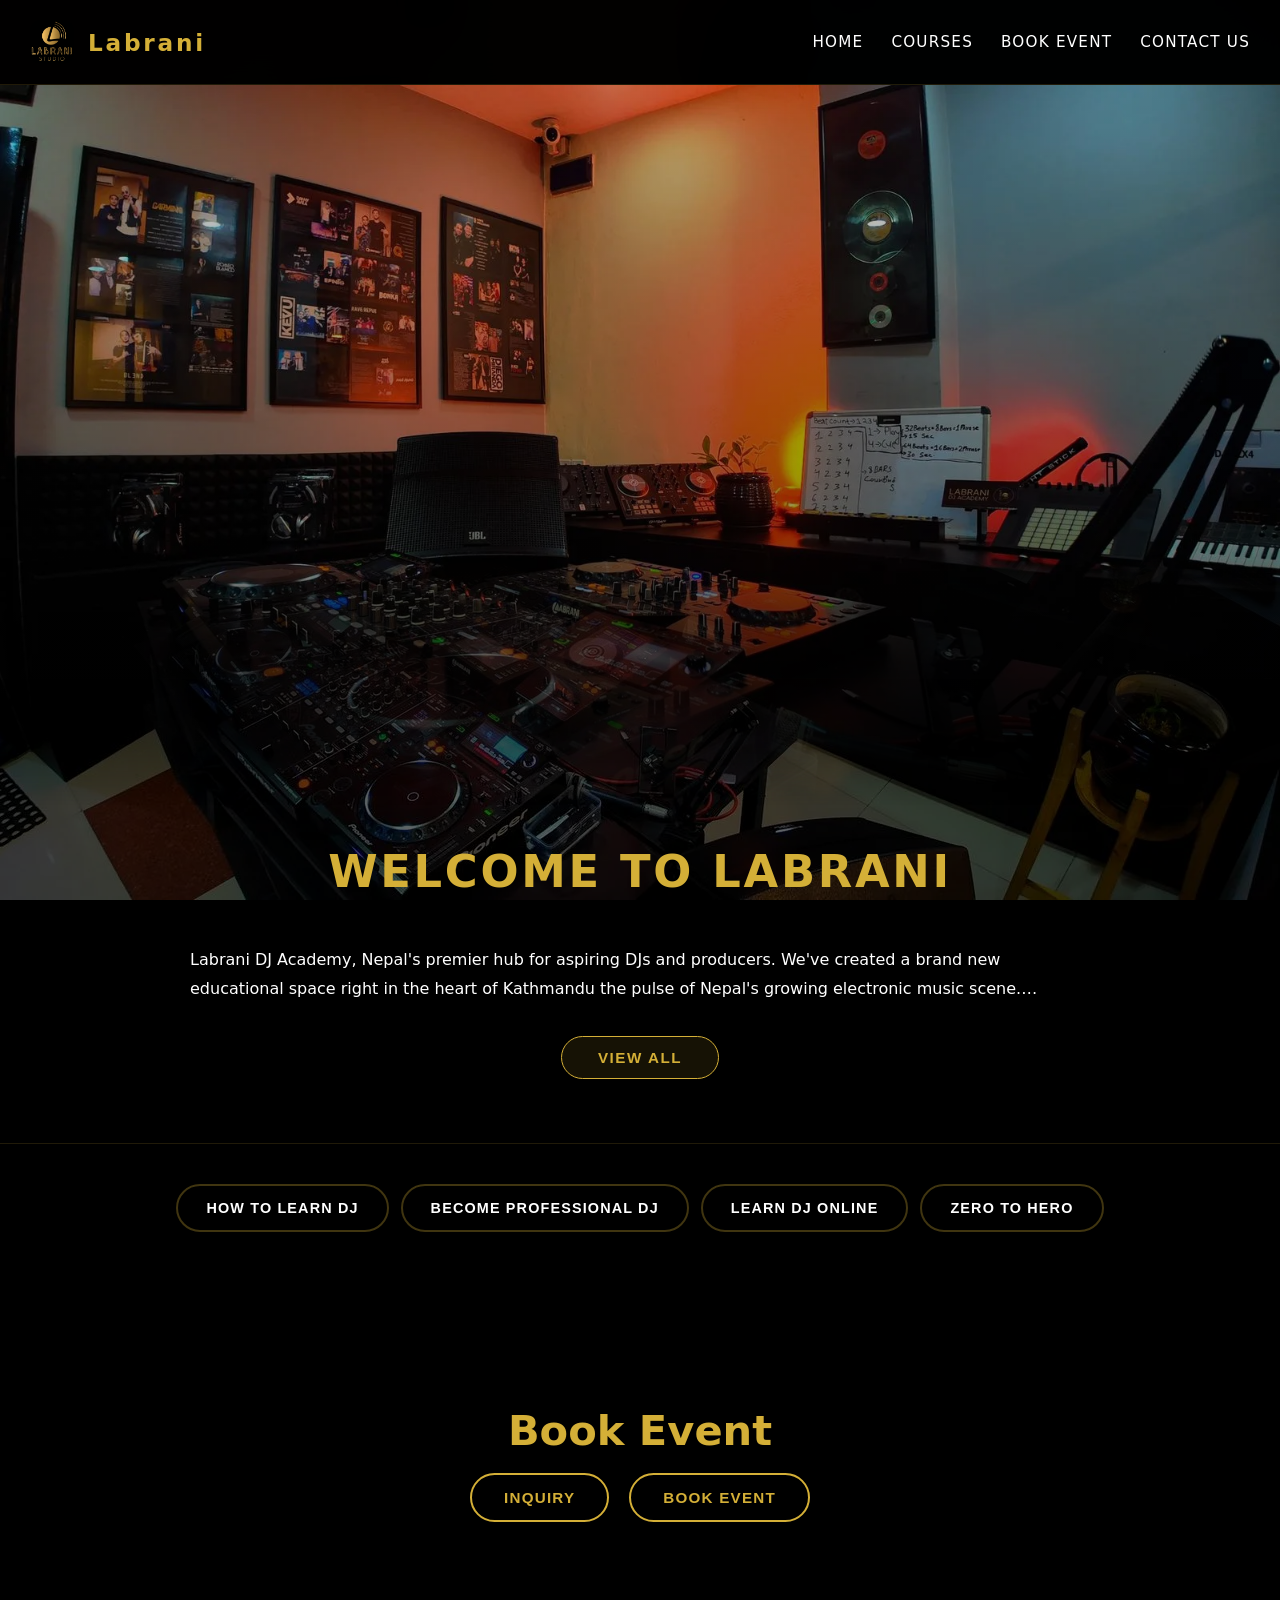
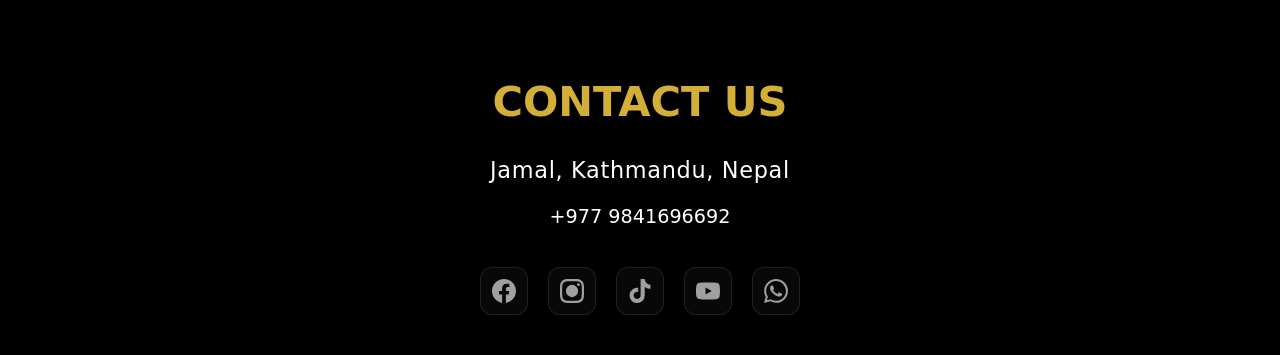
<file: public/index.html>
<!DOCTYPE html>
<html lang="en">

<head>
  <meta charset="UTF-8" />
  <meta name="viewport" content="width=device-width, initial-scale=1.0" />
  
  <!-- Primary SEO Meta Tags -->
  <title>Labrani DJ Academy | Best DJ Training School in Kathmandu, Nepal</title>
  <meta name="description" content="Labrani DJ Academy is Nepal's premier DJ training school in Jamal, Kathmandu. Get certified DJ courses, hands-on practice with professional Pioneer DJ equipment, and exclusive club internship opportunities!" />
  <meta name="keywords" content="DJ Academy in Nepal, DJ School Kathmandu, Labrani DJ Academy, learn DJing in Nepal, DJ course Kathmandu, Pioneer DJ Nepal, Jamal Kathmandu, LOD club internship, DJ training Nepal, deejay course Nepal, music school Kathmandu" />
  <meta name="author" content="Labrani DJ Academy" />
  <meta name="robots" content="index, follow" />
  
  <!-- Local SEO & Geo Targeting for Nepal -->
  <meta name="geo.region" content="NP-3" />
  <meta name="geo.placename" content="Jamal, Kathmandu, Nepal" />
  <meta name="geo.position" content="27.7082;85.3157" />
  <meta name="ICBM" content="27.7082, 85.3157" />
  
  <!-- Open Graph / Facebook -->
  <meta property="og:type" content="website" />
  <meta property="og:title" content="Labrani DJ Academy | Best DJ Training School in Kathmandu, Nepal" />
  <meta property="og:description" content="Labrani DJ Academy is Nepal's premier DJ training school in Jamal, Kathmandu. Master the art of DJing with premium Pioneer DJ equipment and get real club performance opportunities." />
  <meta property="og:image" content="Images/LabraniNewlogo.webp" />
  <meta property="og:url" content="https://labranidjacademy.com/" />
  <meta property="og:site_name" content="Labrani DJ Academy" />
  
  <!-- Twitter -->
  <meta property="twitter:card" content="summary_large_image" />
  <meta property="twitter:title" content="Labrani DJ Academy | Best DJ Training School in Kathmandu, Nepal" />
  <meta property="twitter:description" content="Labrani DJ Academy is Nepal's premier DJ training school in Jamal, Kathmandu. Master the art of DJing with premium Pioneer DJ equipment and get real club performance opportunities." />
  <meta property="twitter:image" content="Images/LabraniNewlogo.webp" />
  
  <!-- Favicon Setup (Using the new logo file) -->
  <link rel="shortcut icon" href="Images/LabraniNewlogo.webp" type="image/webp" />
  <link rel="apple-touch-icon" href="Images/LabraniNewlogo.webp" />
  <link rel="icon" type="image/webp" sizes="32x32" href="Images/LabraniNewlogo.webp" />
  <link rel="icon" type="image/webp" sizes="16x16" href="Images/LabraniNewlogo.webp" />
  
  <!-- Canonical URL -->
  <link rel="canonical" href="https://labranidjacademy.com/" />
  
  <!-- Google Search Console Verification -->
  <meta name="google-site-verification" content="YOUR_GOOGLE_SEARCH_CONSOLE_VERIFICATION_CODE_HERE" />
  
  <link rel="stylesheet" href="styles.css" />
  
  <!-- Structured Data / JSON-LD Schema (LocalBusiness & EducationalOrganization) -->
  <script type="application/ld+json">
  {
    "@context": "https://schema.org",
    "@type": "EducationalOrganization",
    "name": "Labrani DJ Academy",
    "alternateName": "Labrani DJ Studio",
    "description": "Nepal's premier hub for aspiring DJs and producers in the heart of Kathmandu. Offering basic to professional DJ courses with hands-on Pioneer DJ equipment and LOD internship opportunities.",
    "url": "https://labranidjacademy.com/",
    "logo": "https://labranidjacademy.com/Images/LabraniNewlogo.webp",
    "image": "https://labranidjacademy.com/Images/BackgroundImage.webp",
    "address": {
      "@type": "PostalAddress",
      "streetAddress": "Jamal",
      "addressLocality": "Kathmandu",
      "postalCode": "44600",
      "addressCountry": "NP"
    },
    "geo": {
      "@type": "GeoCoordinates",
      "latitude": 27.7082,
      "longitude": 85.3157
    },
    "telephone": "+9779841696692",
    "priceRange": "$$",
    "openingHoursSpecification": [
      {
        "@type": "OpeningHoursSpecification",
        "dayOfWeek": [
          "Monday",
          "Tuesday",
          "Wednesday",
          "Thursday",
          "Friday",
          "Saturday",
          "Sunday"
        ],
        "opens": "09:00",
        "closes": "20:00"
      }
    ],
    "sameAs": [
      "https://www.facebook.com/profile.php?id=61578173263437",
      "https://www.instagram.com/labrani_studio",
      "https://www.tiktok.com/@labranidjacademy",
      "https://www.youtube.com/@labrani"
    ]
  }
  </script>
</head>

<body>
  <header class="site-header">
    <div class="brand">
      <img src="Images/LabraniNewlogo.webp" alt="Labrani logo" class="brand-logo" />
      <span class="brand-name">Labrani</span>
    </div>
    <button class="menu-toggle" aria-label="Open navigation">
      <span></span>
      <span></span>
      <span></span>
    </button>
    <nav class="site-nav">
      <a href="#home">Home</a>
      <a href="#courses">Courses</a>
      <a href="#book-event">Book Event</a>
      <a href="#footer">Contact Us</a>
    </nav>
  </header>

  <main>
    <h1 style="position: absolute; width: 1px; height: 1px; padding: 0; margin: -1px; overflow: hidden; clip: rect(0, 0, 0, 0); border: 0;">Labrani DJ Academy | Best DJ Training School in Kathmandu, Nepal</h1>
    <div id="home">
      <section class="slider-section">
        <div class="slider">
          <div class="slide active">
            <img src="Images/Lab1.webp" alt="Labrani DJ studio gallery 1" />
          </div>
          <div class="slide">
            <img src="Images/Lab2.webp" alt="Labrani DJ studio gallery 2" loading="lazy" />
          </div>
          <div class="slide">
            <img src="Images/Lab3.webp" alt="Labrani DJ studio gallery 3" loading="lazy" />
          </div>
          <div class="slide">
            <img src="Images/Lab4.webp" alt="Labrani DJ studio gallery 4" loading="lazy" />
          </div>
          <div class="slide">
            <img src="Images/Lab5.webp" alt="Labrani DJ studio gallery 5" loading="lazy" />
          </div>
          <div class="slide">
            <img src="Images/Lab7.webp" alt="Labrani DJ studio gallery 7" loading="lazy" />
          </div>
          <div class="slide">
            <img src="Images/Lab8.webp" alt="Labrani DJ studio gallery 8" loading="lazy" />
          </div>
          <div class="slide">
            <img src="Images/Lab9.webp" alt="Labrani DJ studio gallery 9" loading="lazy" />
          </div>
        </div>
        <div class="slider-overlay">
          <div class="hero-copy">
          </div>
        </div>
      </section>

      <section class="welcome-section">
        <div class="content-wrapper">
          <h2>WELCOME TO LABRANI</h2>

          <div class="welcome-intro">
            <div class="welcome-preview collapsed" id="welcomeText">
              <p class="welcome-paragraph">Labrani DJ Academy, Nepal's premier hub for aspiring DJs and producers. We've
                created a brand new educational space right in the heart of Kathmandu the pulse of Nepal's growing
                electronic music scene.</p>

              <p class="welcome-paragraph">At Labrani, it's not about copying the next big international DJ it's about
                discovering your own sound. Whether you're aiming for the main stage or just want to master the art of
                DJing, everything we teach revolves around your music, your growth, and your passion.</p>

              <p class="welcome-paragraph">This is how you become a real deejay not overnight, but through dedication,
                creativity, and the right guidance.</p>

              <div class="welcome-highlight-section">
                <h3>WHY CHOOSE LABRANI?</h3>
                <ul class="welcome-highlights">
                  <li><strong>Certified Trainers with Real Club Experience</strong></li>
                  <li><strong>Fully Equipped DJ Studio</strong></li>
                  <li><strong>Personalized Mentorship</strong></li>
                  <li><strong>International-Level Techniques</strong></li>
                  <li><strong>Performance Opportunities at Club & Real Events</strong></li>
                  <li><strong>It's all about you as a dj and an artist!</strong></li>
                </ul>
              </div>

              <div class="welcome-highlight-section">
                <h3>DJ SKILLS SUCCESS GUARANTEED</h3>

                <div class="guarantee-subsection">
                  <h4>15 YEARS</h4>
                  <p>This DJ Academy is around for 15 years. We work with professional DJ teachers who are actually
                    active in the DJ scene. The main goal of this DJ course is to learn how to DJ and give you a lot of
                    experience through practice in addition to a healthy foundation of theory. You will get a lot of
                    practicing!</p>
                </div>

                <div class="guarantee-subsection">
                  <h4>EQUIPMENT</h4>
                  <p>We have multiple DJ sets ready for you and always up to date. You will have your own DJ set, so you
                    can work many hours and learn much faster this way. After all: doing is learning.</p>
                </div>

                <div class="guarantee-subsection">
                  <h4>GUARANTEE</h4>
                  <p><strong>Success guaranteed!</strong> After this DJ course you can play flawlessly and you are ready
                    to go on stage!</p>
                </div>
              </div>
            </div>
            <button class="view-all-toggle" id="viewAllToggle">View All</button>
          </div>
        </div>
      </section>
    </div>

    <section class="courses-section" id="courses">
      <div class="content-wrapper">
        <div class="courses-header" id="coursesTabs">
          <button class="course-tab" data-tab="tab-1">HOW TO LEARN DJ</button>
          <button class="course-tab" data-tab="tab-3">BECOME PROFESSIONAL DJ</button>
          <button class="course-tab" data-tab="tab-4">LEARN DJ ONLINE</button>
          <button class="course-tab" data-tab="tab-2">ZERO TO HERO</button>
        </div>

        <div class="courses-content">
          <!-- TAB 1: HOW TO LEARN DJ -->
          <div class="course-panel" id="tab-1">
            <h3>LEARN HOW TO DJ</h3>
            <p class="course-panel-subtitle">BASIC SKILLS</p>
            <div class="course-panel-content">
              <p><strong>A GOOD FOUNDATION IS THE BEST START!</strong></p>
              <p>Taking a DJ course is the fastest and best way to master the basics of DJ-ing. Therefore this is a
                smart choice. The DJ Basic Skills course is the first indispensable step in your DJ career.</p>
              <p>During the DJ lessons you'll discover all the tips & tricks while being guided by professional DJs.
                Learn everything about beatmatching by sound, loops, effects and cue points.</p>
              <p>Every high-end mixer and player from Pioneer DJ® is available for hands-on experience. In this course
                we teach the essential skills needed to become a successful DJ.</p>
              <p><strong>We guarantee that you will be able to DJ flawlessly after this course.</strong></p>

              <h4>TOPICS OF THE COURSE:</h4>
              <ul class="course-topics">
                <li>Introduction to the latest Pioneer DJ equipment</li>
                <li>Playing & Cue</li>
                <li>Counting beats and bars</li>
                <li>Beat-Matching basics</li>
                <li>Understanding the structure of dance music</li>
                <li>Cueing techniques & cue points</li>
                <li>Basic EQ controls</li>
                <li>Loops & Hot Cues</li>
                <li>Basic Effects</li>
                <li>Beat matching different tracks</li>
                <li>Creating Hot Cues & memory points</li>
                <li>And many more</li>
              </ul>

              <h4>CLASS DETAILS:</h4>
              <ul class="course-topics">
                <li>Duration: 1 months</li>
                <li>Format: Live Class</li>
                <li>Sessions per week: 6 Classes</li>
              </ul>
            </div>
          </div>

          <!-- TAB 3: BECOME PROFESSIONAL DJ -->
          <div class="course-panel" id="tab-3">
            <h3>BECOME A PROFESSIONAL DJ</h3>
            <p class="course-panel-subtitle">ADVANCED SKILLS</p>
            <div class="course-panel-content">
              <p><strong>BOOST YOUR DJ CAREER!</strong></p>
              <p>Follow the Advanced and Pro DJ Skills course to level up your techniques and performance abilities.</p>
              <p>Students learn deeper mixing techniques, advanced transitions, crowd reading, harmonic mixing, live
                edits, and professional set building.</p>
              <p>The course focuses heavily on practical training and real DJ performance preparation.</p>
              <p>During the final exam, students perform a 30-minute live DJ mix to showcase their development and
                originality.</p>

              <h4>TOPICS OF THE COURSE:</h4>
              <ul class="course-topics">
                <li>Rekordbox & Traktor Introduction</li>
                <li>Music downloading & organization</li>
                <li>Understanding music formats</li>
                <li>Hot Cues & Memory Cues</li>
                <li>Mixing different genres</li>
                <li>Harmonic Mixing</li>
                <li>Advanced Rekordbox workflow</li>
                <li>Mixer effects & loops</li>
                <li>Build-up effects</li>
                <li>Live edits</li>
                <li>Crowd reading</li>
                <li>DJ set planning</li>
                <li>Demo mix recording</li>
                <li>Basic recording/editing</li>
                <li>MC knowledge</li>
                <li>Social media marketing</li>
                <li>Project overview & conclusion</li>
              </ul>

              <h4>CLASS DETAILS:</h4>
              <ul class="course-topics">
                <li>Duration: 2 Months</li>
                <li>Format: Live Class</li>
                <li>Sessions per week: 6 Classes</li>
              </ul>
            </div>
          </div>

          <!-- TAB 4: LEARN DJ ONLINE -->
          <div class="course-panel" id="tab-4">
            <h3>LEARN TO DJ ONLINE</h3>
            <p class="course-panel-subtitle">FROM BEGINNER TO PRO</p>
            <div class="course-panel-content">
              <h4>STUDENT BENEFITS:</h4>
              <ul class="course-topics">
                <li>Free access to premium DJ pool records</li>
                <li>Free Hip-Hop mixing classes</li>
                <li>Free DJ transitions course</li>
                <li>Free digital marketing & networking classes</li>
                <li>50 days of DJ classes</li>
                <li>Hands-on professional DJ equipment training</li>
                <li>Personalized mentorship</li>
                <li>Free extra support classes</li>
                <li>Internship opportunities at Nepal's biggest club, LOD</li>
              </ul>

              <h4>CLASS DETAILS:</h4>
              <ul class="course-topics">
                <li>Duration: 2 Months</li>
                <li>Format: Online Live Class</li>
                <li>Sessions per week: 4 Classes</li>
              </ul>
            </div>
          </div>

          <!-- TAB 2: ZERO TO HERO -->
          <div class="course-panel" id="tab-2">
            <h3>ZERO TO HERO</h3>
            <p class="course-panel-subtitle">TOTAL DJ SKILL</p>
            <div class="course-panel-content">
              <p>The DJ Total Skill course is the most complete DJ program in Nepal supported by Pioneer DJ.</p>
              <p>This course combines Basic, Advanced, and Pro DJ Skills into one complete professional journey.</p>
              <p>Perfect for serious students who want to become professional DJs with real-world skills and performance
                confidence.</p>

              <h4>TOPICS:</h4>
              <ul class="course-topics">
                <li>DJ Basic Skills</li>
                <li>DJ Advanced Skills</li>
                <li>DJ Pro Skills</li>
              </ul>

              <h4>EXTRA BENEFITS:</h4>
              <p>At our DJ academy, students learn DJing, personal branding, networking, and professional social media
                growth.</p>
              <p>Students train using professional Pioneer DJ equipment including:</p>
              <ul class="course-topics">
                <li>CDJ-3000</li>
                <li>DJM-A9</li>
                <li>Opus-Quad</li>
              </ul>

              <p>All sessions are guided by certified and experienced instructors.</p>
              <p><strong>This is the complete path to becoming a next-level DJ.</strong></p>

              <h4>CLASS DETAILS:</h4>
              <ul class="course-topics">
                <li>Duration: 4 months</li>
                <li>Format: Live Class</li>
                <li>Session per week: 4 Classes</li>
              </ul>
            </div>
          </div>
        </div>
      </div>
    </section>

    <section class="book-event-section" id="book-event">
      <div class="content-wrapper">
        <h2>Book Event</h2>
        <div class="book-event-buttons">
          <button class="book-event-btn" data-form="inquiry">Inquiry</button>
          <button class="book-event-btn" data-form="book-event">Book Event</button>
        </div>

        <!-- Book Event Form -->
        <div class="book-event-form hidden" id="bookEventForm">
          <h3>Book Event</h3>
          <form id="eventForm">
            <div class="form-group">
              <label for="eventName">Name</label>
              <input type="text" id="eventName" name="name" required />
            </div>
            <div class="form-group">
              <label for="eventAddress">Address</label>
              <input type="text" id="eventAddress" name="address" required />
            </div>

            <div class="form-group">
              <label for="eventReason">Reason for Booking</label>
              <select id="eventReason" name="reason" required>
                <option value="">Select reason</option>
                <option value="wedding">Wedding</option>
                <option value="private party">Private Party</option>
                <option value="club night">Club Night</option>
                <option value="other">Other</option>
              </select>
            </div>
            <button type="submit" class="submit-btn" data-type="book-event">Send via WhatsApp</button>
          </form>
        </div>

        <!-- Inquiry Form -->
        <div class="book-event-form hidden" id="inquiryForm">
          <h3>Inquiry</h3>
          <form id="inquiryFormElement">
            <div class="form-group">
              <label for="inquiryName">Name</label>
              <input type="text" id="inquiryName" name="name" required />
            </div>
            <div class="form-group">
              <label for="inquiryAddress">Address</label>
              <input type="text" id="inquiryAddress" name="address" required />
            </div>
            <div class="form-group">
              <label for="inquiryCourse">Course Interested In</label>
              <select id="inquiryCourse" name="course" required>
                <option value="">Select course</option>
                <option value="basic">Basic</option>
                <option value="advanced">Advanced</option>
              </select>
            </div>
            <button type="submit" class="submit-btn" data-type="inquiry">Send via WhatsApp</button>
          </form>
        </div>
      </div>
    </section>

  </main>

  <!-- Contact Us Section -->
  <section class="contact-section" id="footer">
    <div class="content-wrapper">
      <h2 style="text-align: center;">CONTACT US</h2>
      <div
        style="display: flex; flex-direction: column; align-items: center; gap: 32px; text-align: center; margin-top: 24px;">
        <div style="display: flex; flex-direction: column; gap: 8px;">
          <p style="color: #ffffff; font-size: 1.4rem; font-weight: 500; letter-spacing: 0.03em; margin: 0;">Jamal,
            Kathmandu, Nepal</p>
          <p style="color: #ffffff; font-size: 1.2rem; font-weight: 500; margin: 0;">+977 9841696692</p>
        </div>
        <div class="social-media">
          <a href="https://www.facebook.com/profile.php?id=61578173263437" target="_blank" rel="noopener noreferrer"
            aria-label="Facebook">
            <svg class="social-icon" viewBox="0 0 24 24" fill="currentColor">
              <path
                d="M24 12.073c0-6.627-5.373-12-12-12s-12 5.373-12 12c0 5.99 4.388 10.954 10.125 11.854v-8.385H7.078v-3.47h3.047V9.43c0-3.007 1.792-4.669 4.533-4.669 1.312 0 2.686.235 2.686.235v2.953H15.83c-1.491 0-1.956.925-1.956 1.874v2.25h3.328l-.532 3.47h-2.796v8.385C19.612 23.027 24 18.062 24 12.073z" />
            </svg>
          </a>
          <a href="https://www.instagram.com/labrani_studio" target="_blank" rel="noopener noreferrer"
            aria-label="Instagram">
            <svg class="social-icon" viewBox="0 0 24 24" fill="currentColor">
              <path
                d="M12 2.163c3.204 0 3.584.012 4.85.07 3.252.148 4.771 1.691 4.919 4.919.058 1.266.069 1.645.069 4.849 0 3.205-.012 3.584-.069 4.849-.149 3.225-1.664 4.771-4.919 4.919-1.266.058-1.644.07-4.849.07-3.204 0-3.584-.012-4.849-.07-3.26-.149-4.771-1.699-4.919-4.92-.058-1.265-.07-1.644-.07-4.849 0-3.204.013-3.583.07-4.849.149-3.227 1.664-4.771 4.919-4.919 1.266-.057 1.645-.069 4.849-.069zm0-2.163c-3.259 0-3.667.014-4.947.072-4.358.2-6.78 2.618-6.98 6.98-.059 1.281-.073 1.689-.073 4.948 0 3.259.014 3.668.072 4.948.2 4.358 2.618 6.78 6.98 6.98 1.281.058 1.689.072 4.948.072 3.259 0 3.668-.014 4.948-.072 4.354-.2 6.782-2.618 6.979-6.98.059-1.28.073-1.689.073-4.948 0-3.259-.014-3.667-.072-4.947-.196-4.354-2.617-6.78-6.979-6.98-1.281-.059-1.69-.073-4.949-.073zM5.838 12a6.162 6.162 0 1 1 12.324 0 6.162 6.162 0 0 1-12.324 0zM12 16a4 4 0 1 1 0-8 4 4 0 0 1 0 8zm4.965-10.322a1.44 1.44 0 1 1 2.881.001 1.44 1.44 0 0 1-2.881-.001z" />
            </svg>
          </a>
          <a href="https://www.tiktok.com/@labranidjacademy" target="_blank" rel="noopener noreferrer"
            aria-label="TikTok">
            <svg class="social-icon" viewBox="0 0 448 512" fill="currentColor">
              <path
                d="M448 209.91a210.06 210.06 0 0 1-122.77-39.25v178.72A162.55 162.55 0 1 1 185 188.31v89.89a74.62 74.62 0 1 0 52.23 71.18V0h88a121.18 121.18 0 0 0 1.86 22.17A122.18 122.18 0 0 0 381 102.39a121.43 121.43 0 0 0 67 20.14Z" />
            </svg>
          </a>
          <a href="https://www.youtube.com/@labrani" target="_blank" rel="noopener noreferrer" aria-label="YouTube">
            <svg class="social-icon" viewBox="0 0 24 24" fill="currentColor">
              <path
                d="M23.498 6.186a3.016 3.016 0 0 0-2.122-2.136C19.505 3.545 12 3.545 12 3.545s-7.505 0-9.377.505A3.017 3.017 0 0 0 .502 6.186C0 8.07 0 12 0 12s0 3.93.502 5.814a3.016 3.016 0 0 0 2.122 2.136c1.871.505 9.376.505 9.376.505s7.505 0 9.377-.505a3.015 3.015 0 0 0 2.122-2.136C24 15.93 24 12 24 12s0-3.93-.502-5.814zM9.545 15.568V8.432L15.818 12l-6.273 3.568z" />
            </svg>
          </a>
          <a href="https://wa.me/9779841696692" target="_blank" rel="noopener noreferrer" aria-label="WhatsApp">
            <svg class="social-icon" viewBox="0 0 24 24" fill="currentColor">
              <path
                d="M17.472 14.382c-.297-.149-1.758-.867-2.03-.967-.273-.099-.471-.148-.67.15-.197.297-.767.966-.94 1.164-.173.199-.347.223-.644.075-.297-.15-1.255-.463-2.39-1.475-.883-.788-1.48-1.761-1.653-2.059-.173-.297-.018-.458.13-.606.134-.133.298-.347.446-.52.149-.174.198-.298.298-.497.099-.198.05-.371-.025-.52-.075-.149-.669-1.612-.916-2.207-.242-.579-.487-.5-.669-.51-.173-.008-.371-.01-.57-.01-.198 0-.52.074-.792.372-.272.297-1.04 1.016-1.04 2.479 0 1.462 1.065 2.875 1.213 3.074.149.198 2.096 3.2 5.077 4.487.709.306 1.262.489 1.694.625.712.227 1.36.195 1.871.118.571-.085 1.758-.719 2.006-1.413.248-.694.248-1.289.173-1.413-.074-.124-.272-.198-.57-.347m-5.421 7.403h-.004a9.87 9.87 0 01-5.031-1.378l-.361-.214-3.741.982.998-3.648-.235-.374a9.86 9.86 0 01-1.51-5.26c.001-5.45 4.436-9.884 9.888-9.884 2.64 0 5.122 1.03 6.988 2.898a9.825 9.825 0 012.893 6.994c-.003 5.45-4.437 9.884-9.885 9.884m8.413-18.297A11.815 11.815 0 0012.05 0C5.495 0 .16 5.335.157 11.892c0 2.096.547 4.142 1.588 5.945L.057 24l6.305-1.654a11.882 11.882 0 005.683 1.448h.005c6.554 0 11.89-5.335 11.893-11.893a11.821 11.821 0 00-3.48-8.413z" />
            </svg>
          </a>
        </div>
      </div>
    </div>
  </section>

  <script src="script.js"></script>
</body>

</html>
</file>
<file: public/styles.css>
:root {
  --bg: #000000;
  --text: #ffffff;
  --muted: #b0b0b0;
  --accent: #d4af37;
  --surface: rgba(0, 0, 0, 0.92);
  --border: rgba(212, 175, 55, 0.15);
  --shadow: 0 25px 70px rgba(0, 0, 0, 0.4);
}

* {
  box-sizing: border-box;
}

html {
  scroll-behavior: smooth;
  overflow-x: hidden;
}

body {
  margin: 0;
  font-family: "Inter", system-ui, -apple-system, BlinkMacSystemFont, "Segoe UI", sans-serif;
  background: #000000;
  color: var(--text);
  min-height: 100vh;
  overflow-x: hidden;
  position: relative;
}

body::before {
  content: "";
  position: fixed;
  top: 0;
  left: 0;
  width: 100%;
  height: 100%;
  background-image: url('Images/BackgroundImage.webp');
  background-size: cover;
  background-position: center;
  background-repeat: no-repeat;
  opacity: 0.4;
  z-index: -1;
  pointer-events: none;
}

img {
  max-width: 100%;
  display: block;
}

.site-header {
  position: sticky;
  top: 0;
  z-index: 20;
  display: flex;
  justify-content: space-between;
  align-items: center;
  padding: 20px 30px;
  backdrop-filter: blur(18px);
  background: rgba(0, 0, 0, 0.98);
  border-bottom: 1px solid var(--border);
}

.brand {
  display: flex;
  align-items: center;
  gap: 14px;
}

.brand-logo {
  width: 44px;
  height: 44px;
  object-fit: cover;
  border-radius: 10px;
  box-shadow: 0 12px 26px rgba(17, 17, 17, 0.08);
}

.brand-name {
  font-size: 1.45rem;
  font-weight: 800;
  letter-spacing: 0.12em;
  color: var(--accent);
}

.menu-toggle {
  display: none;
  flex-direction: column;
  gap: 6px;
  background: none;
  border: none;
  cursor: pointer;
  padding: 8px;
  transition: all 0.3s ease;
}

.menu-toggle span {
  display: block;
  width: 24px;
  height: 2.5px;
  background: var(--accent);
  border-radius: 2px;
  transition: all 0.3s ease;
}

.menu-toggle.active span:nth-child(1) {
  transform: rotate(45deg) translate(10px, 10px);
}

.menu-toggle.active span:nth-child(2) {
  opacity: 0;
}

.menu-toggle.active span:nth-child(3) {
  transform: rotate(-45deg) translate(7px, -7px);
}

.site-nav {
  display: flex;
  gap: 28px;
  align-items: center;
}

.site-nav a {
  color: var(--text);
  text-decoration: none;
  font-size: 0.95rem;
  letter-spacing: 0.08em;
  text-transform: uppercase;
  transition: color 0.2s ease, transform 0.2s ease;
}

.site-nav a:hover {
  color: var(--accent);
  transform: translateY(-1px);
}

main {
  display: block;
}

.slider-section {
  position: relative;
  width: 100%;
  height: clamp(500px, 56.25vw, 1000px);
  overflow: hidden;
  -webkit-mask-image: linear-gradient(to bottom, rgba(0,0,0,1) 0%, rgba(0,0,0,1) 65%, rgba(0,0,0,0) 100%);
  mask-image: linear-gradient(to bottom, rgba(0,0,0,1) 0%, rgba(0,0,0,1) 65%, rgba(0,0,0,0) 100%);
}

.slider {
  position: absolute;
  inset: 0;
}

.slide {
  position: absolute;
  inset: 0;
  opacity: 0;
  transition: opacity 1.8s ease-in-out;
}

.slide.active {
  opacity: 1;
}

.slide img {
  width: 100%;
  height: 100%;
  object-fit: cover;
  object-position: center;
}

.slider::before {
  content: '';
  position: absolute;
  inset: 0;
  background: linear-gradient(to bottom, rgba(0, 0, 0, 0.2) 0%, rgba(0, 0, 0, 0.4) 60%, rgba(0, 0, 0, 0.7) 100%);
  z-index: 1;
}

.slider-overlay {
  position: relative;
  z-index: 2;
  display: grid;
  place-items: center;
  width: 100%;
  height: 100%;
  padding: 40px 30px;
}

.hero-copy {
  max-width: 860px;
  text-align: center;
}

.hero-copy p {
  margin: 0 0 18px;
  color: var(--text);
  font-size: 0.95rem;
  letter-spacing: 0.16em;
  text-transform: uppercase;
}

.hero-copy h1 {
  font-size: clamp(2.6rem, 4vw, 4.5rem);
  line-height: 1.02;
  margin: 0;
  color: var(--accent);
}

.content-wrapper {
  width: min(1120px, calc(100% - 40px));
  margin: 0 auto;
}

.story-section,
.courses-section,
.gallery-section,
.contact-section {
  padding: 40px 0;
}

.courses-section {
  background: transparent;
}

.story-section h2,
.courses-section h2,
.gallery-section h2,
.contact-section h2 {
  font-size: 2.6rem;
  margin-bottom: 18px;
  color: var(--accent);
}

.story-section p,
.courses-section p,
.contact-section p {
  max-width: 880px;
  line-height: 1.85;
  color: var(--muted);
  font-size: 1rem;
}

.section-intro {
  display: grid;
  gap: 18px;
  margin-bottom: 40px;
}

.become-card {
  background: rgba(250, 250, 250, 0.95);
  border: 1px solid rgba(17, 17, 17, 0.08);
  border-radius: 32px;
  box-shadow: 0 30px 70px rgba(17, 17, 17, 0.08);
  padding: 40px;
}

.become-card-header {
  display: grid;
  gap: 10px;
  margin-bottom: 36px;
}

.eyebrow {
  color: var(--text);
  font-size: 0.85rem;
  letter-spacing: 0.24em;
  text-transform: uppercase;
  font-weight: 700;
}

.become-card-header h3 {
  margin: 0;
  font-size: clamp(2rem, 2.3vw, 2.7rem);
  line-height: 1.05;
  max-width: 760px;
}

.course-section-panel {
  border-top: 1px solid rgba(17, 17, 17, 0.08);
  padding-top: 36px;
  margin-top: 36px;
}

.course-section-panel:first-of-type {
  margin-top: 0;
  border-top: 0;
  padding-top: 0;
}

.course-section-panel h3 {
  margin: 0 0 16px;
  font-size: 1.35rem;
  letter-spacing: 0.06em;
  text-transform: uppercase;
}

.course-subtitle {
  margin: 0 0 20px;
  font-size: 1rem;
  font-weight: 700;
  color: var(--text);
}

.course-section-panel p {
  color: var(--muted);
  max-width: 900px;
}

.course-topics {
  margin-top: 24px;
}

.course-topics h4,
.dj-extra h4 {
  margin: 0 0 16px;
  color: var(--accent);
  font-size: 0.95rem;
  letter-spacing: 0.18em;
  text-transform: uppercase;
}

.course-topics ul {
  list-style: none;
  margin: 0;
  padding: 0;
  display: grid;
  gap: 12px;
}

.course-topics li {
  position: relative;
  padding-left: 30px;
  color: var(--text);
  line-height: 1.8;
}

.course-topics li::before {
  content: '•';
  position: absolute;
  left: 0;
  top: 2px;
  color: var(--accent);
  font-size: 1.3rem;
  line-height: 1;
}

.dj-extra p {
  margin: 0;
  color: var(--muted);
  max-width: 900px;
}

.story-actions {
  display: flex;
  flex-wrap: wrap;
  gap: 14px;
  justify-content: center;
  margin-top: 32px;
}

.story-button {
  display: inline-flex;
  align-items: center;
  justify-content: center;
  min-width: 190px;
  padding: 16px 26px;
  border-radius: 999px;
  border: 1px solid rgba(212, 175, 55, 0.2);
  background: transparent;
  color: var(--text);
  font-weight: 700;
  cursor: pointer;
  transition: transform 0.2s ease, box-shadow 0.2s ease, border-color 0.2s ease, background 0.2s ease;
}

.story-button:hover,
.story-button.active {
  transform: translateY(-2px);
  box-shadow: 0 18px 50px rgba(212, 175, 55, 0.2);
  border-color: var(--accent);
  background: transparent;
  color: var(--accent);
}

.story-button.prominent {
  min-width: 240px;
  background: var(--accent);
  color: #000000;
  box-shadow: 0 22px 55px rgba(212, 175, 55, 0.25);
}

.story-button.prominent:hover {
  background: var(--accent);
  color: #000000;
}

.story-button.secondary {
  background: transparent;
  border-color: rgba(212, 175, 55, 0.2);
  color: var(--text);
}

.story-content {
  margin-top: 28px;
}

.story-panel {
  opacity: 0;
  max-height: 0;
  overflow: hidden;
  transform: translateY(18px);
  transition: opacity 0.25s ease, transform 0.25s ease, max-height 0.25s ease;
}

.story-panel.active {
  opacity: 1;
  max-height: 1000px;
  transform: translateY(0);
}

.gallery-placeholder {
  min-height: 280px;
  border: 1px dashed var(--border);
  border-radius: 24px;
  display: grid;
  place-items: center;
  background: rgba(212, 175, 55, 0.05);
  color: var(--muted);
}

.contact-grid {
  display: grid;
  grid-template-columns: repeat(3, minmax(180px, 1fr));
  gap: 24px;
  margin-top: 28px;
}

.contact-grid strong {
  display: block;
  margin-bottom: 8px;
  color: var(--accent);
}

/* Contact Toggle Buttons */
.contact-toggle-buttons {
  display: flex;
  gap: 20px;
  justify-content: center;
  margin: 40px 0;
  flex-wrap: wrap;
}

.toggle-btn {
  padding: 14px 32px;
  background: none;
  border: 2px solid var(--accent);
  color: var(--accent);
  font-size: 0.95rem;
  font-weight: 700;
  letter-spacing: 0.08em;
  text-transform: uppercase;
  cursor: pointer;
  border-radius: 999px;
  transition: all 0.3s ease;
  position: relative;
}

.toggle-btn:hover {
  background: rgba(212, 175, 55, 0.1);
  box-shadow: 0 0 20px rgba(212, 175, 55, 0.3);
}

.toggle-btn.active {
  background: var(--accent);
  color: var(--bg);
  box-shadow: 0 0 30px rgba(212, 175, 55, 0.5);
}

/* Contact Info */
.contact-info {
  transition: all 0.3s ease;
}

.contact-info.hidden {
  display: none;
}

/* Contact Forms */
.contact-form {
  max-width: 500px;
  margin: 0 auto;
  padding: 40px;
  background: rgba(212, 175, 55, 0.05);
  border: 1px solid var(--border);
  border-radius: 12px;
  transition: all 0.3s ease;
  opacity: 1;
}

.contact-form.hidden {
  display: none;
  opacity: 0;
}

.contact-form h3 {
  color: var(--accent);
  font-size: 1.6rem;
  margin: 0 0 28px;
  text-align: center;
  font-weight: 800;
  letter-spacing: 0.05em;
}

.form-group {
  margin-bottom: 20px;
}

.form-group label {
  display: block;
  color: var(--accent);
  font-weight: 700;
  margin-bottom: 8px;
  font-size: 0.9rem;
  letter-spacing: 0.04em;
  text-transform: uppercase;
}

.form-group input,
.form-group textarea,
.form-group select {
  width: 100%;
  padding: 12px 16px;
  background: rgba(255, 255, 255, 0.05);
  border: 1px solid var(--border);
  color: var(--text);
  font-family: inherit;
  font-size: 0.95rem;
  border-radius: 6px;
  transition: all 0.3s ease;
}

.form-group input:focus,
.form-group textarea:focus,
.form-group select:focus {
  outline: none;
  background: rgba(255, 255, 255, 0.08);
  border-color: var(--accent);
  box-shadow: 0 0 12px rgba(212, 175, 55, 0.2);
}

.form-group input::placeholder,
.form-group textarea::placeholder {
  color: var(--muted);
}

.form-group select {
  cursor: pointer;
}

.form-group select option {
  background: var(--bg);
  color: var(--text);
}

.submit-btn {
  width: 100%;
  padding: 14px;
  background: var(--accent);
  color: var(--bg);
  border: none;
  font-weight: 700;
  font-size: 0.95rem;
  letter-spacing: 0.08em;
  text-transform: uppercase;
  cursor: pointer;
  border-radius: 999px;
  transition: all 0.3s ease;
  margin-bottom: 12px;
}

.submit-btn:hover {
  background: #f5d76e;
  box-shadow: 0 0 20px rgba(212, 175, 55, 0.4);
  transform: translateY(-2px);
}

.close-form-btn {
  width: 100%;
  padding: 12px;
  background: transparent;
  color: var(--muted);
  border: 1px solid var(--border);
  font-weight: 600;
  font-size: 0.9rem;
  cursor: pointer;
  border-radius: 999px;
  transition: all 0.3s ease;
}

.close-form-btn:hover {
  color: var(--text);
  border-color: var(--accent);
}

/* Book Event Section */
.book-event-section {
  padding: 40px 0;
  background: transparent;
}

.book-event-section h2 {
  font-size: 2.6rem;
  margin-bottom: 18px;
  color: var(--accent);
  text-align: center;
}

.book-event-buttons {
  display: flex;
  justify-content: center;
  gap: 20px;
  margin-bottom: 40px;
}

.book-event-btn {
  padding: 14px 32px;
  background: none;
  border: 2px solid var(--accent);
  color: var(--accent);
  font-size: 0.95rem;
  font-weight: 700;
  letter-spacing: 0.08em;
  text-transform: uppercase;
  cursor: pointer;
  border-radius: 999px;
  transition: all 0.3s ease;
  position: relative;
}

.book-event-btn:hover {
  background: rgba(212, 175, 55, 0.1);
  box-shadow: 0 0 20px rgba(212, 175, 55, 0.3);
}

.book-event-btn.active {
  background: var(--accent);
  color: var(--bg);
  box-shadow: 0 0 30px rgba(212, 175, 55, 0.5);
}

.book-event-form {
  max-width: 600px;
  margin: 0 auto;
  background: rgba(0, 0, 0, 0.8);
  border: 1px solid var(--border);
  border-radius: 16px;
  padding: 40px;
  transition: all 0.3s ease;
}

.book-event-form.hidden {
  display: none;
}

.book-event-form h3 {
  color: var(--accent);
  font-size: 1.4rem;
  margin: 0 0 24px;
  text-align: center;
  font-weight: 800;
}

.form-group {
  margin-bottom: 20px;
}

.form-group label {
  display: block;
  color: var(--text);
  font-size: 0.9rem;
  font-weight: 600;
  margin-bottom: 8px;
  letter-spacing: 0.05em;
  text-transform: uppercase;
}

.form-group input,
.form-group select {
  width: 100%;
  padding: 12px 16px;
  background: rgba(255, 255, 255, 0.05);
  border: 1px solid var(--border);
  border-radius: 8px;
  color: var(--text);
  font-size: 1rem;
  transition: all 0.3s ease;
}

.form-group input:focus,
.form-group select:focus {
  border-color: var(--accent);
  box-shadow: 0 0 0 3px rgba(212, 175, 55, 0.1);
  outline: none;
}

/* Footer */
.site-footer {
  background: rgba(0, 0, 0, 0.5);
  border-top: 1px solid var(--border);
  padding: 40px 0 20px;
  margin-top: 40px;
}

.footer-content {
  display: grid;
  grid-template-columns: repeat(auto-fit, minmax(250px, 1fr));
  gap: 40px;
  margin-bottom: 40px;
}

.footer-section h4 {
  color: var(--accent);
  font-size: 2.6rem;
  margin: 0 0 24px;
  font-weight: 800;
  letter-spacing: 0.05em;
  text-transform: uppercase;
  text-align: center;
}

.footer-section p {
  color: var(--muted);
  line-height: 1.6;
  font-size: 0.9rem;
  margin: 0;
}

/* Social Media Icons */
.social-media {
  display: flex;
  gap: 20px;
  flex-wrap: wrap;
  justify-content: center;
}

.social-media a {
  display: inline-flex;
  align-items: center;
  justify-content: center;
  width: 48px;
  height: 48px;
  background: rgba(255, 255, 255, 0.03);
  border: 1px solid rgba(255, 255, 255, 0.1);
  border-radius: 12px;
  color: #a0a0a0;
  transition: all 0.3s cubic-bezier(0.4, 0, 0.2, 1);
  backdrop-filter: blur(8px);
  -webkit-backdrop-filter: blur(8px);
}

.social-media a:hover {
  background: rgba(255, 255, 255, 0.1);
  color: #ffffff;
  border-color: rgba(255, 255, 255, 0.3);
  transform: translateY(-4px);
  box-shadow: 0 10px 20px rgba(0, 0, 0, 0.3);
}



.social-icon {
  width: 24px;
  height: 24px;
}

.footer-bottom {
  text-align: center;
  padding-top: 20px;
  border-top: 1px solid var(--border);
  color: var(--muted);
  font-size: 0.85rem;
}

/* Welcome Section Styles */
.welcome-section {
  padding: 40px 0;
  border-bottom: 1px solid var(--border);
}

.welcome-section h2 {
  font-size: 2.8rem;
  color: var(--accent);
  margin: 0 0 32px;
  text-align: center;
  font-weight: 800;
  letter-spacing: 0.06em;
}

.welcome-intro {
  max-width: 900px;
  margin: 0 auto 24px;
}

.welcome-preview {
  color: var(--text);
  line-height: 1.8;
  font-size: 1rem;
  margin: 0;
}

.welcome-preview.collapsed {
  display: -webkit-box;
  -webkit-line-clamp: 2;
  -webkit-box-orient: vertical;
  overflow: hidden;
}

.view-all-toggle {
  display: block;
  margin: 32px auto 0;
  background: rgba(212, 175, 55, 0.1);
  border: 1px solid var(--accent);
  color: var(--accent);
  font-size: 0.95rem;
  font-weight: 700;
  letter-spacing: 0.1em;
  text-transform: uppercase;
  cursor: pointer;
  padding: 12px 36px;
  border-radius: 30px;
  transition: all 0.3s ease;
  position: relative;
  overflow: hidden;
}

.view-all-toggle:hover {
  background: var(--accent);
  color: var(--bg);
  transform: translateY(-2px);
  box-shadow: 0 8px 20px rgba(212, 175, 55, 0.2);
}

.view-all-toggle::after {
  content: '';
  position: absolute;
  bottom: -2px;
  left: 0;
  width: 100%;
  height: 1px;
  background: var(--accent);
  opacity: 0;
  transition: opacity 0.3s ease;
}

.view-all-toggle:hover::after {
  opacity: 1;
}

/* Welcome Preview Bold Text Styling */
.welcome-preview strong {
  color: var(--accent);
  font-weight: 700;
}

.welcome-paragraph strong {
  color: var(--text);
}

/* Welcome Highlight Sections */
.welcome-highlight-section {
  margin-top: 28px;
  padding-top: 28px;
  border-top: 1px solid var(--border);
}

.welcome-highlight-section h3 {
  font-size: 1.4rem;
  color: var(--accent);
  font-weight: 800;
  letter-spacing: 0.05em;
  margin: 0 0 20px;
  text-transform: uppercase;
}

.welcome-highlights {
  list-style: none;
  padding: 0;
  margin: 0;
}

.welcome-highlights li {
  position: relative;
  padding-left: 30px;
  color: var(--text);
  line-height: 1.8;
  margin-bottom: 12px;
  font-size: 0.95rem;
}

.welcome-highlights li::before {
  content: '•';
  position: absolute;
  left: 0;
  top: 2px;
  color: var(--accent);
  font-size: 1.3rem;
  line-height: 1;
}

.welcome-highlights li strong {
  color: var(--text);
  font-weight: 700;
}

.guarantee-subsection {
  margin-bottom: 24px;
}

/* DJ Skills Success Guaranteed - Centered and Golden */
.welcome-highlight-section:nth-of-type(2) h3 {
  text-align: center;
  color: var(--accent);
}

.guarantee-subsection h4 {
  text-align: center;
  color: var(--accent);
  font-size: 1.1rem;
  font-weight: 800;
  letter-spacing: 0.04em;
  margin: 0 0 12px;
  text-transform: uppercase;
}

.guarantee-subsection p {
  color: var(--text);
  line-height: 1.8;
  font-size: 0.95rem;
  margin: 0;
}

.guarantee-subsection strong {
  color: #ffffff;
  font-weight: 700;
}

/* Courses/Tabs Section */
.courses-section {
  padding: 40px 0;
}

.courses-header {
  display: flex;
  flex-wrap: wrap;
  gap: 12px;
  justify-content: center;
  margin-bottom: 60px;
}

.course-tab {
  padding: 14px 28px;
  background: transparent;
  border: 2px solid rgba(212, 175, 55, 0.3);
  color: var(--text);
  font-size: 0.9rem;
  font-weight: 700;
  letter-spacing: 0.08em;
  text-transform: uppercase;
  cursor: pointer;
  border-radius: 999px;
  transition: all 0.3s ease;
  position: relative;
}

.course-tab:hover {
  border-color: var(--accent);
  color: var(--accent);
  box-shadow: 0 0 20px rgba(212, 175, 55, 0.2);
}

.course-tab.active {
  background: var(--accent);
  color: var(--bg);
  border-color: var(--accent);
  box-shadow: 0 0 30px rgba(212, 175, 55, 0.5);
}

.course-tab.active::before {
  content: '';
  position: absolute;
  inset: -2px;
  border: 2px solid var(--accent);
  border-radius: 999px;
  opacity: 0;
  animation: none;
}

.courses-content {
  max-width: 1000px;
  margin: 0 auto;
}

.course-panel {
  opacity: 0;
  max-height: 0;
  overflow: hidden;
  transform: translateY(20px);
  transition: opacity 0.4s ease, transform 0.4s ease, max-height 0.4s ease;
}

.course-panel.active {
  opacity: 1;
  max-height: 2000px;
  transform: translateY(0);
}

.course-panel h3 {
  font-size: 2.2rem;
  color: var(--accent);
  margin: 0 0 8px;
  font-weight: 800;
  letter-spacing: 0.06em;
}

.course-panel-subtitle {
  font-size: 1.1rem;
  color: var(--muted);
  margin: 0 0 28px;
  font-weight: 700;
  letter-spacing: 0.1em;
  text-transform: uppercase;
}

.course-panel-content {
  color: var(--text);
  line-height: 1.8;
  margin-bottom: 32px;
}

.course-panel-content p {
  margin: 0 0 16px;
}

.course-panel-content h4 {
  font-size: 1.05rem;
  color: var(--accent);
  margin: 32px 0 16px;
  letter-spacing: 0.1em;
  text-transform: uppercase;
  font-weight: 800;
}

.course-topics {
  list-style: none;
  padding: 0;
  margin: 0;
  display: grid;
  gap: 12px;
}

.course-topics li {
  padding-left: 28px;
  position: relative;
  color: var(--muted);
  line-height: 1.7;
  font-size: 0.95rem;
}

.course-topics li::before {
  content: '•';
  position: absolute;
  left: 0;
  color: var(--accent);
  font-size: 1.3rem;
  font-weight: bold;
}

@media (max-width: 840px) {
  .slider-section {
    height: 350px;
  }

  .slider-overlay {
    height: 350px;
  }

  .site-header {
    padding: 18px 22px;
  }

  .site-nav {
    display: flex;
    position: fixed;
    top: 0;
    right: 0;
    bottom: 0;
    width: 280px;
    max-width: 80vw;
    flex-direction: column;
    align-items: flex-start;
    padding: 100px 30px 40px;
    background: rgba(10, 10, 10, 0.95);
    backdrop-filter: blur(20px);
    -webkit-backdrop-filter: blur(20px);
    border-left: 1px solid rgba(212, 175, 55, 0.15);
    border-radius: 0;
    gap: 32px;
    transform: translateX(100%);
    opacity: 1;
    pointer-events: none;
    z-index: 90;
    transition: transform 0.4s cubic-bezier(0.16, 1, 0.3, 1);
  }

  .site-nav.open {
    transform: translateX(0);
    pointer-events: auto;
  }

  .menu-toggle {
    display: inline-flex;
    position: relative;
    z-index: 100;
  }

  .site-nav a {
    font-size: 1.4rem;
    font-weight: 700;
    letter-spacing: 0.1em;
    transition: color 0.3s ease, transform 0.3s ease;
  }

  .site-nav a:hover, .site-nav a:active {
    color: var(--accent);
    transform: translateX(8px);
  }

  .story-actions {
    flex-direction: column;
  }

  .contact-grid {
    grid-template-columns: 1fr;
  }

  .courses-header {
    flex-direction: column;
  }

  .course-tab {
    width: 100%;
    text-align: center;
  }

  .welcome-section h2 {
    font-size: 2rem;
  }

  .welcome-highlight-section h3 {
    font-size: 1.1rem;
  }

  .contact-toggle-buttons {
    gap: 12px;
  }

  .toggle-btn {
    padding: 12px 24px;
    font-size: 0.85rem;
  }

  .contact-form {
    padding: 30px 20px;
  }

  .footer-content {
    gap: 24px;
  }
}

@media (max-width: 560px) {
  .hero-copy h1 {
    font-size: 2.35rem;
  }

  .story-section,
  .welcome-section,
  .courses-section,
  .gallery-section,
  .contact-section {
    padding: 48px 0;
  }

  .welcome-section h2 {
    font-size: 1.6rem;
  }

  .welcome-highlight-section h3 {
    font-size: 1rem;
  }

  .welcome-preview {
    font-size: 0.9rem;
  }

  .contact-toggle-buttons {
    flex-direction: column;
  }

  .toggle-btn {
    width: 100%;
    padding: 14px 20px;
    font-size: 0.9rem;
  }

  .contact-form {
    padding: 24px 16px;
    max-width: 100%;
  }

  .form-group {
    margin-bottom: 16px;
  }

  .social-media {
    gap: 12px;
  }

  .social-media a {
    width: 40px;
    height: 40px;
  }

  .social-icon {
    width: 18px;
    height: 18px;
  }

  .footer-section h4 {
    font-size: 1rem;
  }

  .footer-section p {
    font-size: 0.85rem;
  }
}
</file>
